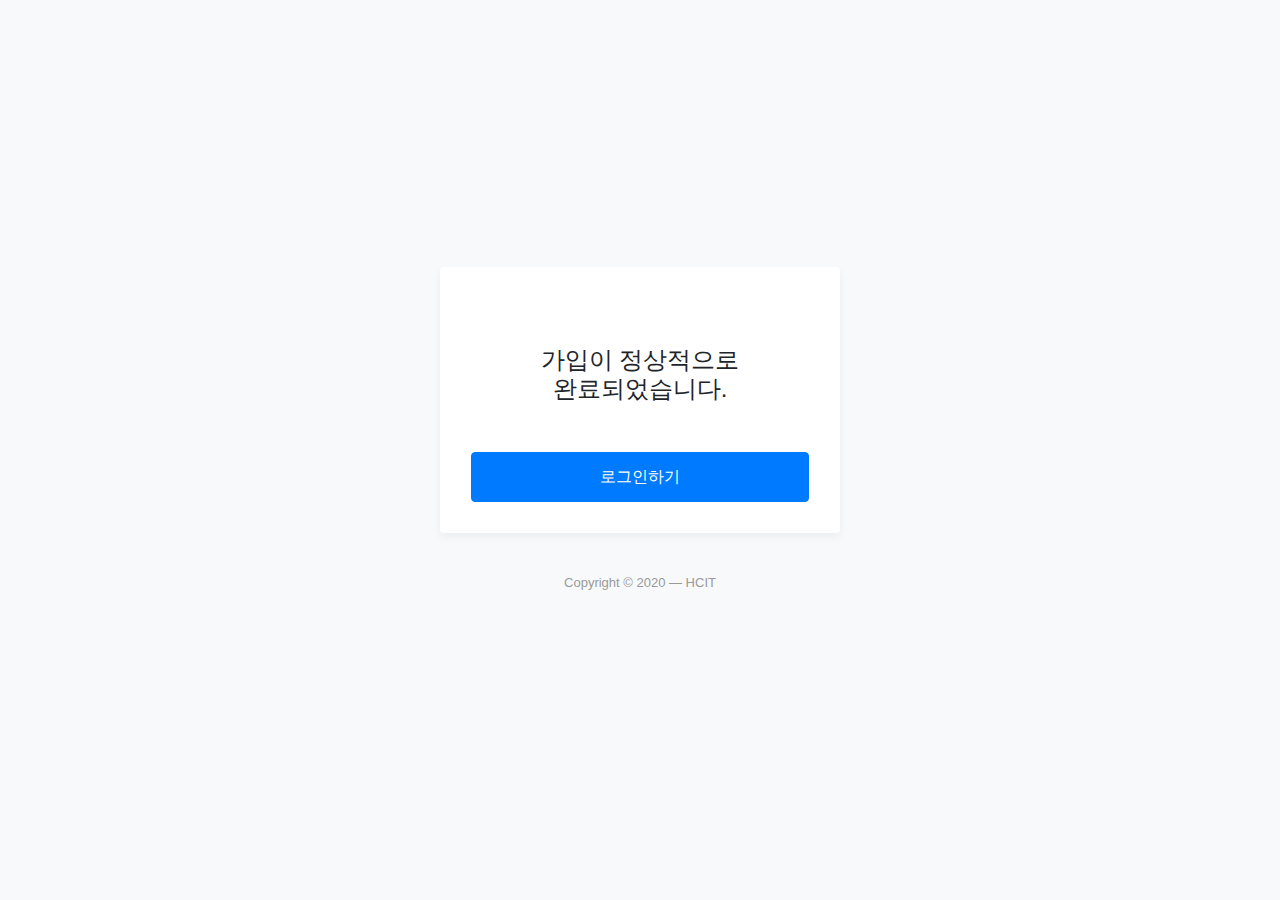
<file: complete.html>
<!DOCTYPE html>
<html lang="ko">
<head>
    <meta charset="UTF-8">
    <meta name="viewport" content="width=device-width, initial-scale=1.0">
    <!-- style -->
    <link rel="stylesheet" href="css/style.css">
    <!--Bootstrap-->
    <link rel="stylesheet" href="https://stackpath.bootstrapcdn.com/bootstrap/4.3.1/css/bootstrap.min.css" integrity="sha384-ggOyR0iXCbMQv3Xipma34MD+dH/1fQ784/j6cY/iJTQUOhcWr7x9JvoRxT2MZw1T" crossorigin="anonymous">
    <link href="https://stackpath.bootstrapcdn.com/font-awesome/4.7.0/css/font-awesome.min.css" rel="stylesheet" integrity="sha384-wvfXpqpZZVQGK6TAh5PVlGOfQNHSoD2xbE+QkPxCAFlNEevoEH3Sl0sibVcOQVnN" crossorigin="anonymous">
    <title>Complete Register</title>
</head>
<body class="login-page">
    <div class="container">
        <div class="row justify-content-md-center">
            <div class="card-wrapper">
                <div class="card fat">
                    <div class="card-body">
                        <h4 class="card-title text-center mt-5 mb-5">
                            가입이 정상적으로<br>
                            완료되었습니다.
                        </h4>

                        <div class="form-group m-0">
                            <button type="submit" onclick="location.href='login.html'" class="btn btn-primary btn-block">
                                로그인하기
                            </button>
                        </div>
                    </div>
                </div>
                <div class="footer">
                    Copyright &copy; 2020 &mdash; HCIT 
                </div>
            </div>
        </div>
    </div>
    <script src="https://code.jquery.com/jquery-3.3.1.slim.min.js" integrity="sha384-q8i/X+965DzO0rT7abK41JStQIAqVgRVzpbzo5smXKp4YfRvH+8abtTE1Pi6jizo" crossorigin="anonymous"></script>
    <script src="https://cdnjs.cloudflare.com/ajax/libs/popper.js/1.14.7/umd/popper.min.js" integrity="sha384-UO2eT0CpHqdSJQ6hJty5KVphtPhzWj9WO1clHTMGa3JDZwrnQq4sF86dIHNDz0W1" crossorigin="anonymous"></script>
    <script src="https://stackpath.bootstrapcdn.com/bootstrap/4.3.1/js/bootstrap.min.js" integrity="sha384-JjSmVgyd0p3pXB1rRibZUAYoIIy6OrQ6VrjIEaFf/nJGzIxFDsf4x0xIM+B07jRM" crossorigin="anonymous"></script>
</body>
</html>
</file>
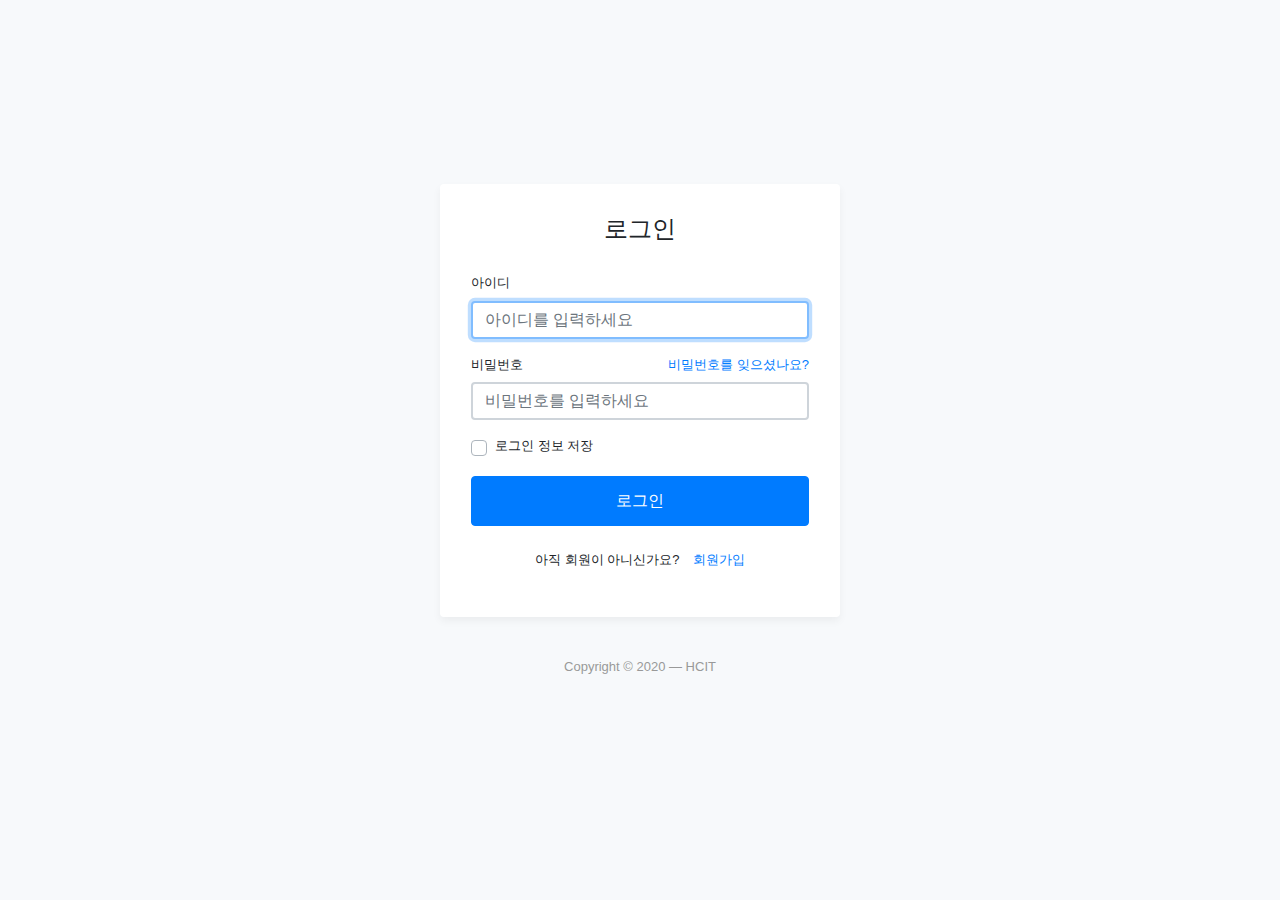
<file: login.html>
<!DOCTYPE html>
<html lang="ko">
<head>
    <meta charset="UTF-8">
	<meta name="viewport" content="width=device-width, initial-scale=1.0">
	<!--style-->
    <link rel="stylesheet" href="css/style.css">
    <!--Bootstrap-->
    <link rel="stylesheet" href="https://stackpath.bootstrapcdn.com/bootstrap/4.3.1/css/bootstrap.min.css" integrity="sha384-ggOyR0iXCbMQv3Xipma34MD+dH/1fQ784/j6cY/iJTQUOhcWr7x9JvoRxT2MZw1T" crossorigin="anonymous">
	<link href="https://stackpath.bootstrapcdn.com/font-awesome/4.7.0/css/font-awesome.min.css" rel="stylesheet" integrity="sha384-wvfXpqpZZVQGK6TAh5PVlGOfQNHSoD2xbE+QkPxCAFlNEevoEH3Sl0sibVcOQVnN" crossorigin="anonymous">
	<title>Login</title>
</head>
<body class="login-page">
	<div class="container">
		<div class="row justify-content-md-center">
			<div class="card-wrapper">
				<div class="card fat">
					<div class="card-body">
						<h4 class="card-title text-center">로그인</h4>
							<form action="main_feed.html" method="POST">

								<div class="form-group">
									<label for="id">아이디</label>
                                    <input id="id" type="text" class="form-control" name="user_id" required autofocus placeholder="아이디를 입력하세요">
								</div>

								<div class="form-group">
									<label for="password">비밀번호
										<a href="#" class="float-right">
											비밀번호를 잊으셨나요?
										</a>
									</label>
                                    <input id="password" type="password" class="form-control" name="user_psw" required data-eye placeholder="비밀번호를 입력하세요">
								</div>

								<div class="form-group">
									<div class="custom-checkbox custom-control">
										<input type="checkbox" name="saveInfo" id="saveInfo" class="custom-control-input">
										<label for="saveInfo" class="custom-control-label">로그인 정보 저장</label>
									</div>
								</div>

								<div class="form-group m-0">
									<button type="submit" class="btn btn-primary btn-block">
										로그인
									</button>
								</div>

								<div class="mt-4 text-center">
                                    <p class="sign-up">아직 회원이 아니신가요?</p>
                                    <a href="sign_up.html">회원가입</a>
								</div>
							</form>
						</div>
					</div>
					<div class="footer">
						Copyright &copy; 2020 &mdash; HCIT 
					</div>
				</div>
			</div>
		</div>
	<script src="https://code.jquery.com/jquery-3.3.1.slim.min.js" integrity="sha384-q8i/X+965DzO0rT7abK41JStQIAqVgRVzpbzo5smXKp4YfRvH+8abtTE1Pi6jizo" crossorigin="anonymous"></script>
	<script src="https://cdnjs.cloudflare.com/ajax/libs/popper.js/1.14.7/umd/popper.min.js" integrity="sha384-UO2eT0CpHqdSJQ6hJty5KVphtPhzWj9WO1clHTMGa3JDZwrnQq4sF86dIHNDz0W1" crossorigin="anonymous"></script>
	<script src="https://stackpath.bootstrapcdn.com/bootstrap/4.3.1/js/bootstrap.min.js" integrity="sha384-JjSmVgyd0p3pXB1rRibZUAYoIIy6OrQ6VrjIEaFf/nJGzIxFDsf4x0xIM+B07jRM" crossorigin="anonymous"></script>
</body>
</html>
</file>
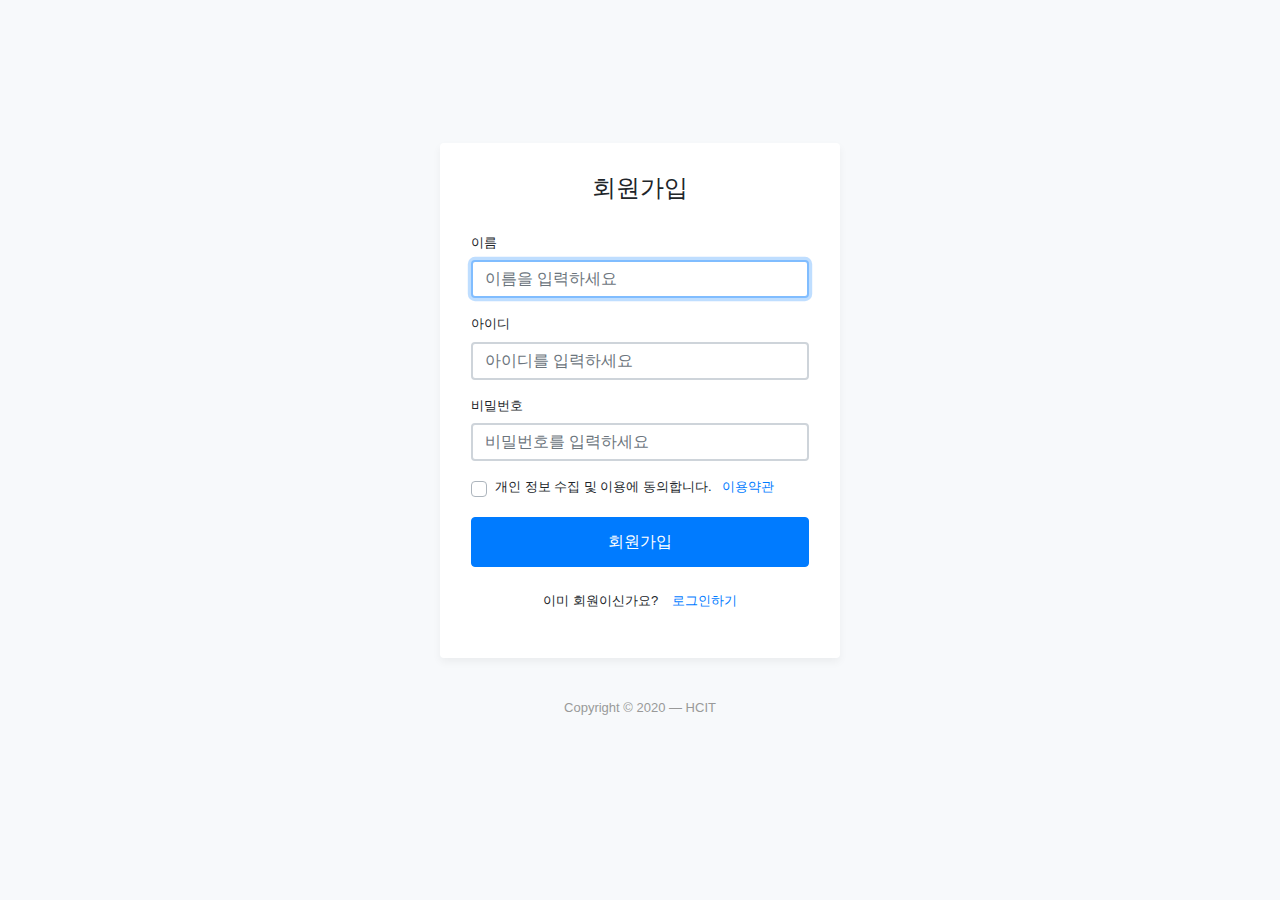
<file: sign_up.html>
<!DOCTYPE html>
<html lang="ko">
<head>
    <meta charset="UTF-8">
    <meta name="viewport" content="width=device-width, initial-scale=1.0">
    <!--style-->
    <link rel="stylesheet" href="css/style.css">
    <!--Bootstrap-->
    <link rel="stylesheet" href="https://stackpath.bootstrapcdn.com/bootstrap/4.3.1/css/bootstrap.min.css" integrity="sha384-ggOyR0iXCbMQv3Xipma34MD+dH/1fQ784/j6cY/iJTQUOhcWr7x9JvoRxT2MZw1T" crossorigin="anonymous">
    <link href="https://stackpath.bootstrapcdn.com/font-awesome/4.7.0/css/font-awesome.min.css" rel="stylesheet" integrity="sha384-wvfXpqpZZVQGK6TAh5PVlGOfQNHSoD2xbE+QkPxCAFlNEevoEH3Sl0sibVcOQVnN" crossorigin="anonymous">
    <title>Sign Up</title>
</head>
<body class="login-page">
        <div class="container">
            <div class="row justify-content-md-center">
                <div class="card-wrapper">
                    <div class="card fat">
                        <div class="card-body">
                            <h4 class="card-title text-center">회원가입</h4>
                                <form action="complete.html" method="POST">

                                    <div class="form-group">
                                        <label for="name">이름</label>
                                        <input id="name" type="text" class="form-control" name="name" required autofocus placeholder="이름을 입력하세요">
                                    </div>
    
                                    <div class="form-group">
                                        <label for="id">아이디</label>
                                        <input id="id" type="text" class="form-control" name="user_id" required placeholder="아이디를 입력하세요">
                                    </div>
    
                                    <div class="form-group">
                                        <label for="password">비밀번호</label>
                                        <input id="password" type="password" class="form-control" name="user_psw" required data-eye placeholder="비밀번호를 입력하세요">
                                    </div>
    
                                    <div class="form-group">
                                        <div class="custom-checkbox custom-control">
                                            <input type="checkbox" name="agree" id="agree" class="custom-control-input" required="">
                                            <label for="agree" class="custom-control-label">개인 정보 수집 및 이용에 동의합니다.<a href="#" class="agree">이용약관</a></label>
                                        </div>
                                    </div>
    
                                    <div class="form-group m-0">
                                        <button type="submit" class="btn btn-primary btn-block">
                                            회원가입
                                        </button>
                                    </div>

                                    <div class="mt-4 text-center">
                                        <p class="sign-up">이미 회원이신가요?</p>
                                        <a href="login.html">로그인하기</a>
                                    </div>
                                </form>
                        </div>
                    </div>
                        <div class="footer">
                            Copyright &copy; 2020 &mdash; HCIT 
                        </div>
                     </div>
                </div>
            </div>
        <script src="https://code.jquery.com/jquery-3.3.1.slim.min.js" integrity="sha384-q8i/X+965DzO0rT7abK41JStQIAqVgRVzpbzo5smXKp4YfRvH+8abtTE1Pi6jizo" crossorigin="anonymous"></script>
        <script src="https://cdnjs.cloudflare.com/ajax/libs/popper.js/1.14.7/umd/popper.min.js" integrity="sha384-UO2eT0CpHqdSJQ6hJty5KVphtPhzWj9WO1clHTMGa3JDZwrnQq4sF86dIHNDz0W1" crossorigin="anonymous"></script>
        <script src="https://stackpath.bootstrapcdn.com/bootstrap/4.3.1/js/bootstrap.min.js" integrity="sha384-JjSmVgyd0p3pXB1rRibZUAYoIIy6OrQ6VrjIEaFf/nJGzIxFDsf4x0xIM+B07jRM" crossorigin="anonymous"></script>
</body>
</html>
</file>
<file: css/style.css>
html,body{
    box-sizing: border-box;
    height: 100%;   
}

/* login, sign_up form */
body.login-page{
    display: flex;
    justify-content: center;
    align-items: center;
    font-size: 13px;
    background-color: #f7f9fb;
}

.login-page .card-wrapper{
	width: 400px;
}

.login-page .card{
	border-color: transparent;
	box-shadow: 0 4px 8px rgba(0,0,0,.05);
}

.login-page .card.fat{
	padding: 10px;
}

.login-page .card .card-title{
	margin-bottom: 30px;
}

.login-page .card .card-title{
	margin-bottom: 30px;
}

.login-page .form-control{
	border-width: 2.3px;
}

.login-page .form-group label{
	width: 100%;
}

.login-page a.agree{
    margin-left: 10px;
}

.login-page .btn.btn-block{
	padding: 12px 10px;
}

.login-page .sign-up{
    display: inline-block;
    margin-right: 10px;
}

.login-page .footer{
	margin: 40px 0;
	color: #999;
	text-align: center;
}

/* header */
/* nav */
.profile-userpic img {
	width: 100px;
	height: 100px;
    margin: 0 auto;
    -webkit-border-radius: 50%!important;
    -moz-border-radius: 50%!important;
    border-radius: 50%!important;
}

.profile-usertitle-name{
	margin-top: 20px;
}

.h7 {
	font-size: 0.8rem;
}

.gedf-wrapper {
	margin-top: 0.97rem;
}

/*Reset Bootstrap*/
.dropdown-toggle::after {
	content: none;
	display: none;
}

/* responsive */
@media screen and (max-width: 425px){
	.login-page .card-wrapper{
		width: 90%;
		margin: 0 auto;
	}
}

@media screen and (max-width: 320px){
	.login-page .card.fat{
		padding: 0;
	}

	.login-page .card.fat .card-body{
		padding: 15px;
	}
}

@media (min-width: 992px) {
	.gedf-main {
		padding-left: 4rem;
		padding-right: 4rem;
	}
	.gedf-card {
		margin-bottom: 2.77rem;
	}
}
</file>
